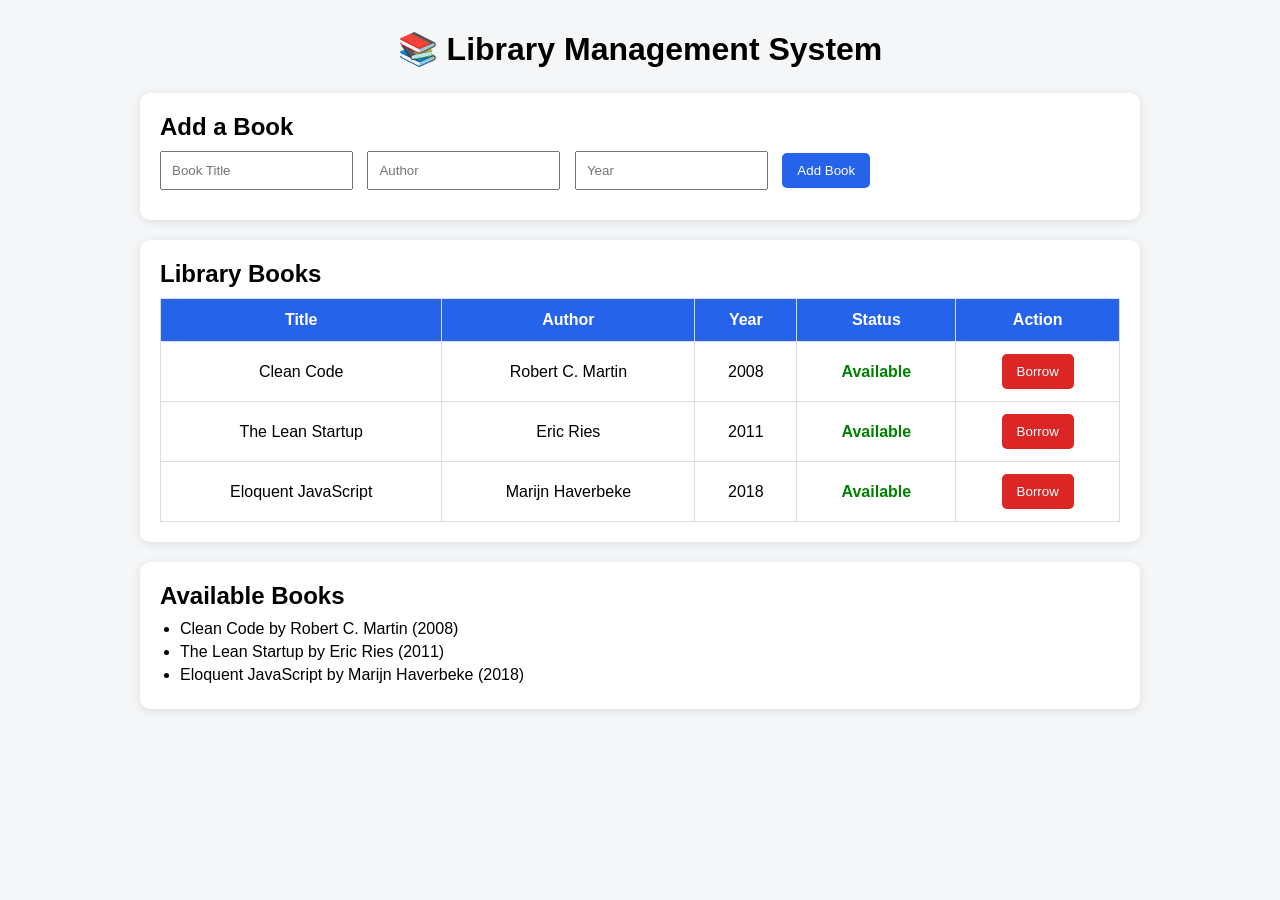
<file: assignment1/LibraryManagementSystem/templates/index.html>
<!DOCTYPE html>
<html lang="en">
<head>
    <meta charset="UTF-8">
    <meta name="viewport" content="width=device-width, initial-scale=1.0">
    <title>Library Management System</title>
    <style>
        * {
            margin: 0;
            padding: 0;
            box-sizing: border-box;
        }

        body {
            font-family: Arial, sans-serif;
            background: #f4f6f8;
            padding: 30px;
        }

        .container {
            max-width: 1000px;
            margin: auto;
        }

        h1 {
            text-align: center;
            margin-bottom: 25px;
        }

        h2 {
            margin-bottom: 10px;
        }

        .form-section,
        .books-section,
        .available-section {
            background: white;
            padding: 20px;
            margin-bottom: 20px;
            border-radius: 10px;
            box-shadow: 0 2px 10px rgba(0,0,0,0.1);
        }

        input {
            padding: 10px;
            margin-right: 10px;
            margin-bottom: 10px;
        }

        button {
            padding: 10px 15px;
            border: none;
            background: #2563eb;
            color: white;
            cursor: pointer;
            border-radius: 5px;
        }

        button:hover {
            opacity: 0.9;
        }

        .borrow-btn {
            background: #dc2626;
        }

        .return-btn {
            background: #16a34a;
        }

        table {
            width: 100%;
            border-collapse: collapse;
        }

        th,
        td {
            border: 1px solid #ddd;
            padding: 12px;
            text-align: center;
        }

        th {
            background: #2563eb;
            color: white;
        }

        .available {
            color: green;
            font-weight: bold;
        }

        .borrowed {
            color: red;
            font-weight: bold;
        }

        ul {
            padding-left: 20px;
        }

        li {
            margin-bottom: 5px;
        }
    </style>
</head>
<body>

    <div class="container">
        <h1>📚 Library Management System</h1>

        <div class="form-section">
            <h2>Add a Book</h2>

            <input type="text" id="title" placeholder="Book Title" required>
            <input type="text" id="author" placeholder="Author" required>
            <input type="number" id="year" placeholder="Year" required>

            <button id="addBookBtn">Add Book</button>
        </div>

        <div class="books-section">
            <h2>Library Books</h2>

            <table>
                <thead>
                    <tr>
                        <th>Title</th>
                        <th>Author</th>
                        <th>Year</th>
                        <th>Status</th>
                        <th>Action</th>
                    </tr>
                </thead>

                <tbody id="bookTableBody">
                </tbody>
            </table>
        </div>

        <div class="available-section">
            <h2>Available Books</h2>
            <ul id="availableBooksList"></ul>
        </div>
    </div>

    <script>
        class Book {
            constructor(title, author, year) {
                this.title = title;
                this.author = author;
                this.year = year;
                this.available = true;
            }
        }

        class Library {
            constructor() {
                this.books = [];
            }

            addBook(book) {
                this.books.push(book);
            }

            borrowBook(title) {
                const book = this.books.find(
                    b => b.title === title
                );

                if (book && book.available) {
                    book.available = false;
                }
            }

            returnBook(title) {
                const book = this.books.find(
                    b => b.title === title
                );

                if (book) {
                    book.available = true;
                }
            }

            listAvailableBooks() {
                return this.books.filter(
                    b => b.available
                );
            }
        }

        const library = new Library();

        const titleInput = document.getElementById("title");
        const authorInput = document.getElementById("author");
        const yearInput = document.getElementById("year");

        const addBookBtn = document.getElementById("addBookBtn");
        const bookTableBody = document.getElementById("bookTableBody");
        const availableBooksList = document.getElementById("availableBooksList");

        function renderBooks() {

            bookTableBody.innerHTML = "";

            library.books.forEach(book => {

                const row = document.createElement("tr");

                row.innerHTML = `
                    <td>${book.title}</td>
                    <td>${book.author}</td>
                    <td>${book.year}</td>
                    <td class="${book.available ? 'available' : 'borrowed'}">
                        ${book.available ? 'Available' : 'Borrowed'}
                    </td>
                    <td>
                        ${
                            book.available
                            ? `<button class="borrow-btn" onclick="borrowBook('${book.title}')">Borrow</button>`
                            : `<button class="return-btn" onclick="returnBook('${book.title}')">Return</button>`
                        }
                    </td>
                `;

                bookTableBody.appendChild(row);
            });

            renderAvailableBooks();
        }

        function renderAvailableBooks() {

            availableBooksList.innerHTML = "";

            const availableBooks = library.listAvailableBooks();

            availableBooks.forEach(book => {

                const li = document.createElement("li");

                li.textContent =
                    `${book.title} by ${book.author} (${book.year})`;

                availableBooksList.appendChild(li);
            });
        }

        function borrowBook(title) {

            library.borrowBook(title);

            renderBooks();
        }

        function returnBook(title) {

            library.returnBook(title);

            renderBooks();
        }

        addBookBtn.addEventListener("click", () => {

            const title = titleInput.value.trim();
            const author = authorInput.value.trim();
            const year = yearInput.value.trim();

            if (!title || !author || !year) {
                alert("Please fill all fields");
                return;
            }

            const book = new Book(
                title,
                author,
                parseInt(year)
            );

            library.addBook(book);

            titleInput.value = "";
            authorInput.value = "";
            yearInput.value = "";

            renderBooks();
        });

        library.addBook(
            new Book("Clean Code", "Robert C. Martin", 2008)
        );

        library.addBook(
            new Book("The Lean Startup", "Eric Ries", 2011)
        );

        library.addBook(
            new Book("Eloquent JavaScript", "Marijn Haverbeke", 2018)
        );

        renderBooks();
    </script>

</body>
</html>
</file>
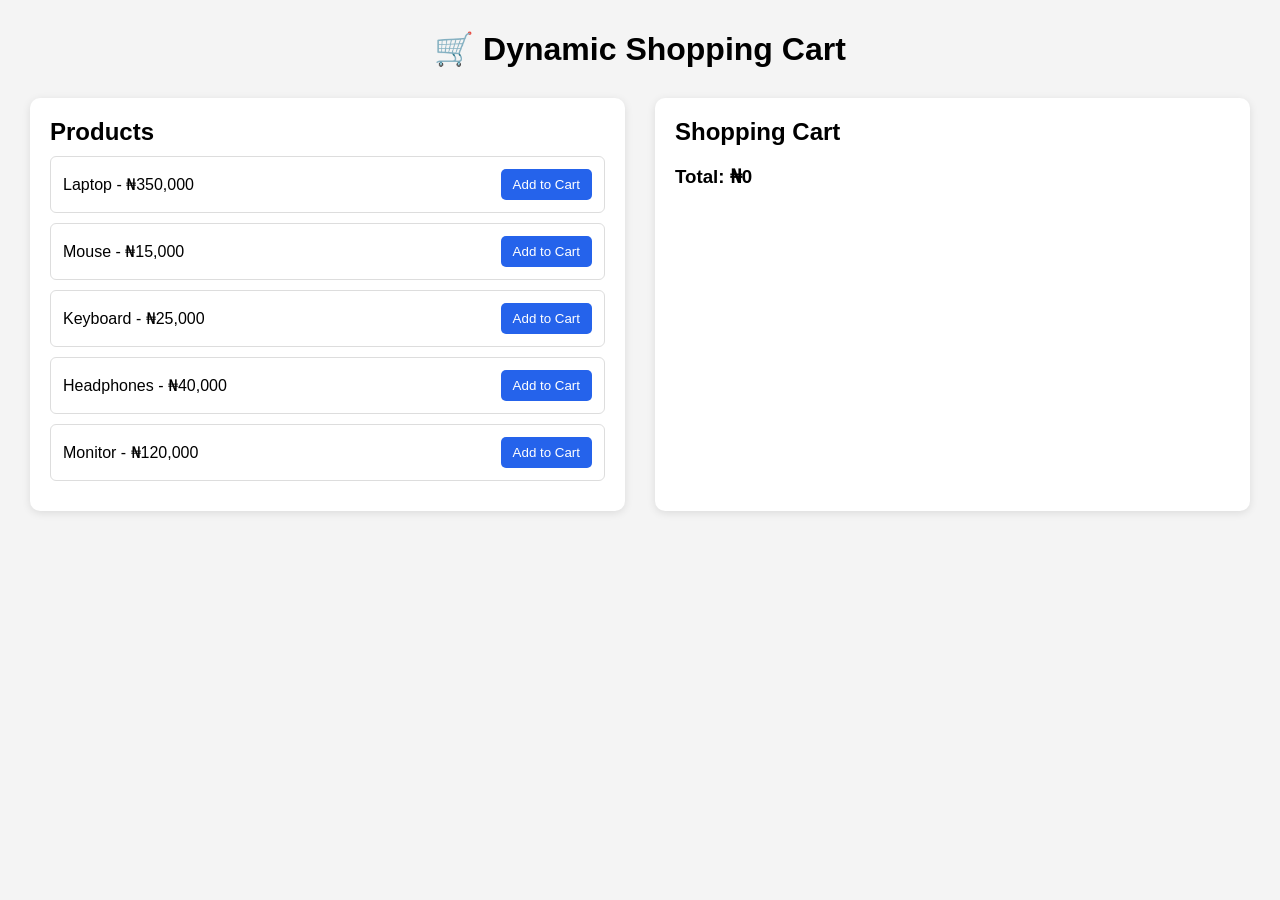
<file: assignment1/ShoppingCart/templates/index.html>
<!DOCTYPE html>
<html lang="en">
<head>
    <meta charset="UTF-8">
    <meta name="viewport" content="width=device-width, initial-scale=1.0">
    <title>Shopping Cart</title>
    <style>
        *{
    margin:0;
    padding:0;
    box-sizing:border-box;
}

body{
    font-family:Arial, sans-serif;
    background:#f4f4f4;
    padding:30px;
}

h1{
    text-align:center;
    margin-bottom:30px;
}

.container{
    display:flex;
    gap:30px;
}

.products-section,
.cart-section{
    flex:1;
    background:white;
    padding:20px;
    border-radius:10px;
    box-shadow:0 2px 8px rgba(0,0,0,0.1);
}

.product,
.cart-item{
    display:flex;
    justify-content:space-between;
    align-items:center;
    padding:12px;
    margin:10px 0;
    border:1px solid #ddd;
    border-radius:6px;
}

button{
    padding:8px 12px;
    border:none;
    border-radius:5px;
    cursor:pointer;
    color:white;
}

.add-btn{
    background:#2563eb;
}

.remove-btn{
    background:#dc2626;
}

h3{
    margin-top:20px;
}
    </style>
</head>
<body>

    <h1>🛒 Dynamic Shopping Cart</h1>

    <div class="container">

        <div class="products-section">
            <h2>Products</h2>

            <div id="products"></div>
        </div>

        <div class="cart-section">
            <h2>Shopping Cart</h2>

            <div id="cart-items"></div>

            <h3>Total: ₦<span id="total">0</span></h3>
        </div>

    </div>

    <script>
        const products = [
    {
        id: 1,
        name: "Laptop",
        price: 350000
    },
    {
        id: 2,
        name: "Mouse",
        price: 15000
    },
    {
        id: 3,
        name: "Keyboard",
        price: 25000
    },
    {
        id: 4,
        name: "Headphones",
        price: 40000
    },
    {
        id: 5,
        name: "Monitor",
        price: 120000
    }
];

const cart = [];

const productsContainer =
    document.getElementById("products");

const cartContainer =
    document.getElementById("cart-items");

const totalElement =
    document.getElementById("total");

function renderProducts() {

    productsContainer.innerHTML = "";

    products.forEach(product => {

        const div = document.createElement("div");

        div.classList.add("product");

        div.innerHTML = `
            <span>
                ${product.name}
                - ₦${product.price.toLocaleString()}
            </span>

            <button
                class="add-btn"
                onclick="addToCart(${product.id})"
            >
                Add to Cart
            </button>
        `;

        productsContainer.appendChild(div);
    });
}

function addToCart(id) {

    const product =
        products.find(p => p.id === id);

    cart.push(product);

    renderCart();
}

function removeFromCart(index) {

    cart.splice(index, 1);

    renderCart();
}

function renderCart() {

    cartContainer.innerHTML = "";

    let total = 0;

    cart.forEach((item, index) => {

        total += item.price;

        const div = document.createElement("div");

        div.classList.add("cart-item");

        div.innerHTML = `
            <span>
                ${item.name}
                - ₦${item.price.toLocaleString()}
            </span>

            <button
                class="remove-btn"
                onclick="removeFromCart(${index})"
            >
                Remove
            </button>
        `;

        cartContainer.appendChild(div);
    });

    totalElement.textContent =
        total.toLocaleString();
}

renderProducts();
    </script>

</body>
</html>
</file>
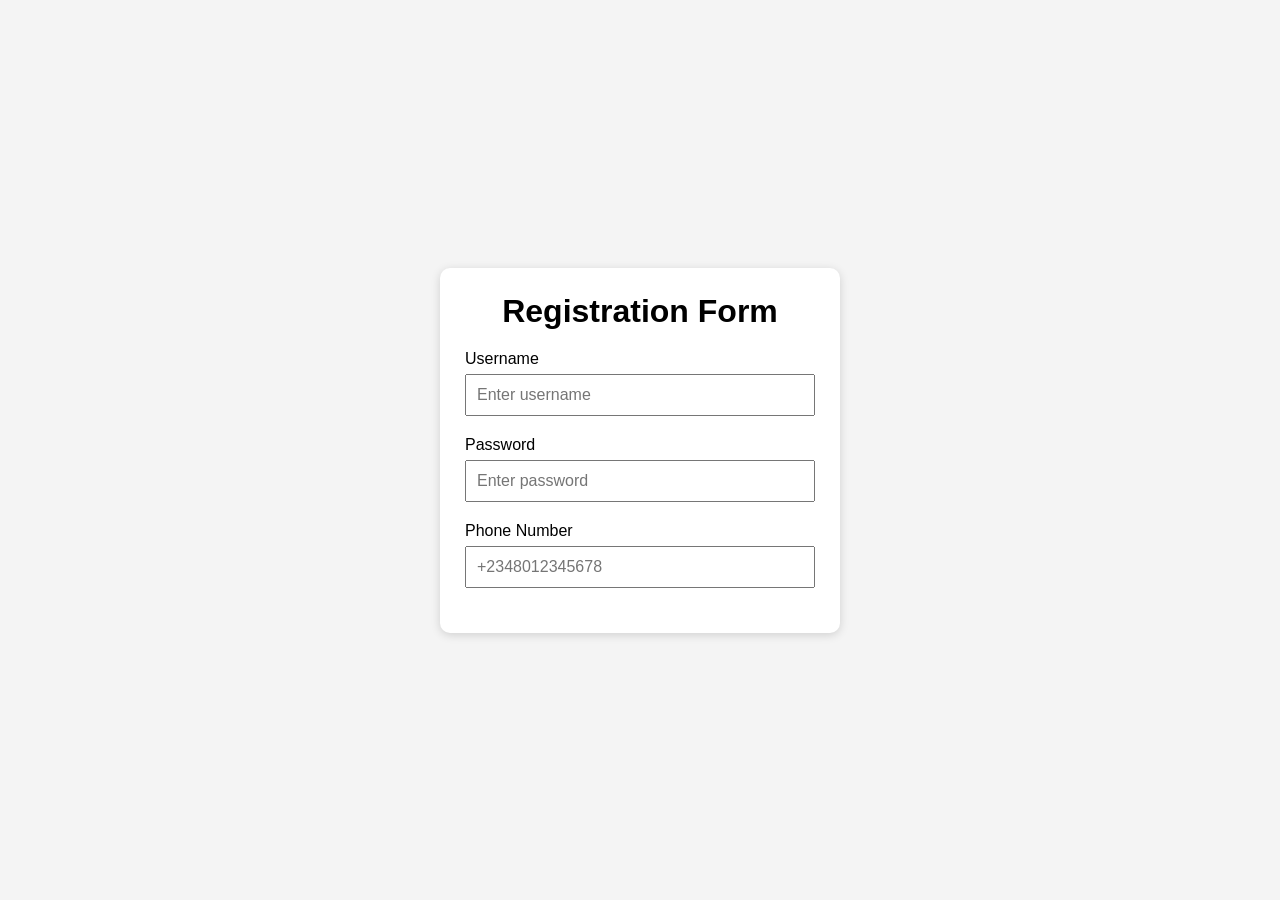
<file: form.html>
<!DOCTYPE html>
<html lang="en">
<head>
    <meta charset="UTF-8">
    <meta name="viewport" content="width=device-width, initial-scale=1.0">
    <title>Registration Validator</title>
    <link rel="stylesheet" href="form.css">
</head>
<body>

<div class="container">

    <h1>Registration Form</h1>

    <div class="field">

        <label>Username</label>

        <input
            type="text"
            id="username"
            placeholder="Enter username"
        >

        <small id="usernameFeedback"></small>

    </div>

    <div class="field">

        <label>Password</label>

        <input
            type="password"
            id="password"
            placeholder="Enter password"
        >

        <small id="passwordFeedback"></small>

    </div>

    <div class="field">

        <label>Phone Number</label>

        <input
            type="text"
            id="phone"
            placeholder="+2348012345678"
        >

        <small id="phoneFeedback"></small>

    </div>

</div>

<script src="form.js"></script>

</body>
</html>
</file>
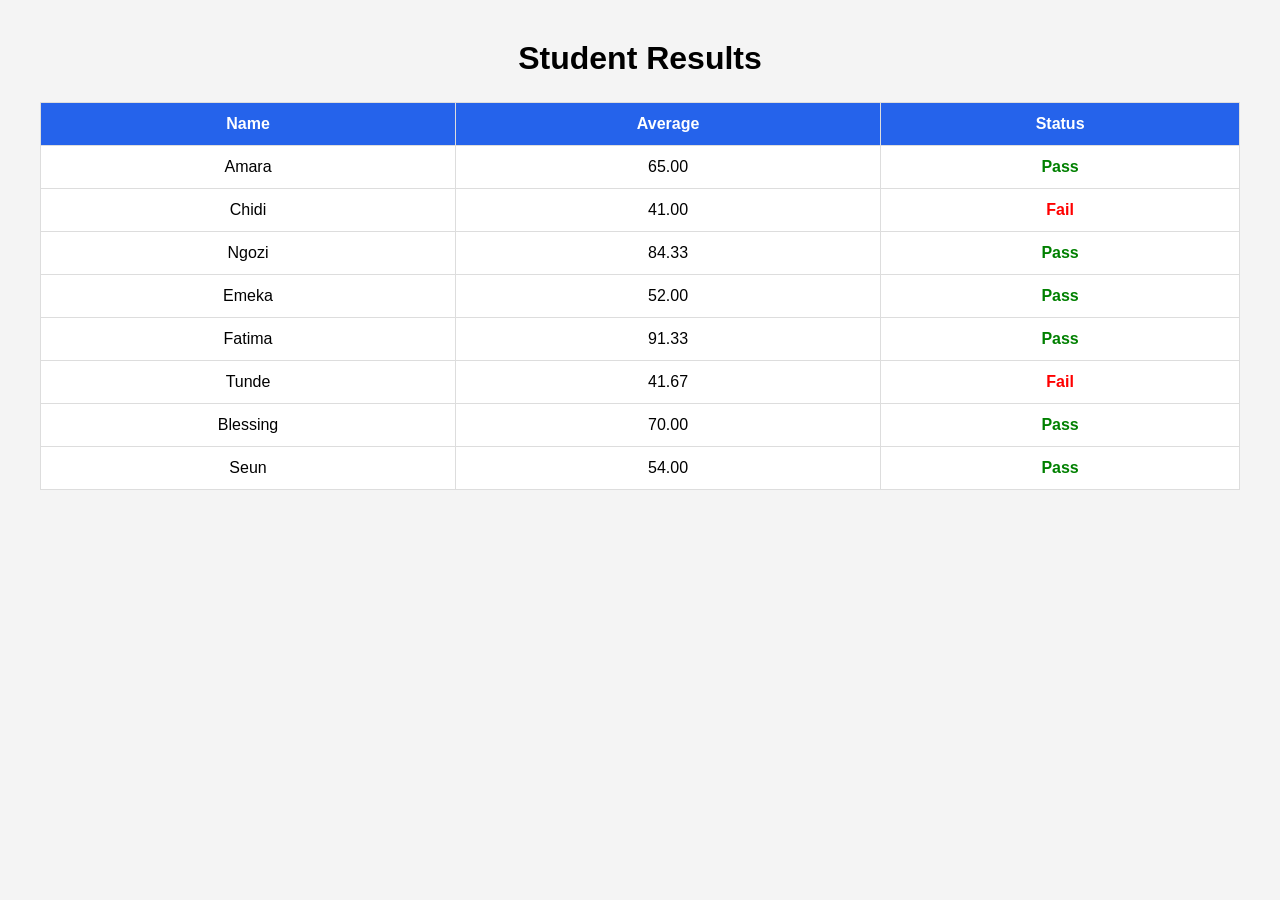
<file: parse_result_json.html>
<!DOCTYPE html>
<html lang="en">
<head>
    <meta charset="UTF-8">
    <meta name="viewport" content="width=device-width, initial-scale=1.0">
    <title>Student Results</title>
    <link rel="stylesheet" href="parse_result_json_style.css">
</head>
<body>

    <h1>Student Results</h1>

    <table>
        <thead>
            <tr>
                <th>Name</th>
                <th>Average</th>
                <th>Status</th>
            </tr>
        </thead>

        <tbody id="resultsTable"></tbody>

    </table>

    <script src="parse_result_json_script.js"></script>

</body>
</html>
</file>
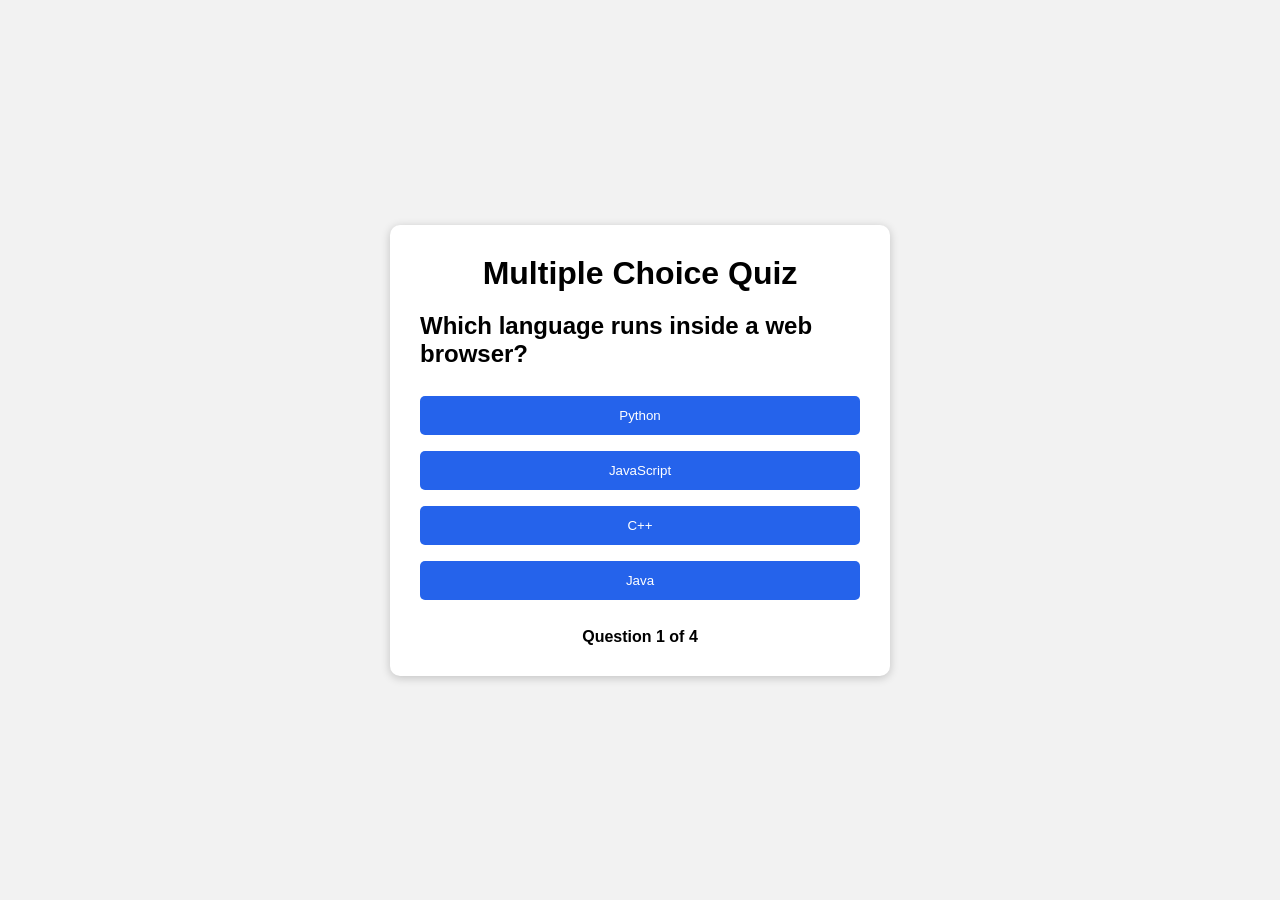
<file: assignment1/trivia_quiz.html>
<!DOCTYPE html>
<html lang="en">
<head>
    <meta charset="UTF-8">
    <meta name="viewport" content="width=device-width, initial-scale=1.0">
    <title>Quiz App</title>
    <link rel="stylesheet" href="trivia_quiz_style.css">
</head>
<body>

<div class="quiz-container">

    <h1>Multiple Choice Quiz</h1>

    <h2 id="question"></h2>

    <div id="answers"></div>

    <p id="progress"></p>

</div>

<script src="trivia_quiz_script.js"></script>

</body>
</html>
</file>
<file: form.css>
*{
    margin:0;
    padding:0;
    box-sizing:border-box;
}

body{
    font-family:Arial,sans-serif;
    background:#f4f4f4;
    display:flex;
    justify-content:center;
    align-items:center;
    height:100vh;
}

.container{
    width:400px;
    background:white;
    padding:25px;
    border-radius:10px;
    box-shadow:0 2px 10px rgba(0,0,0,.15);
}

h1{
    text-align:center;
    margin-bottom:20px;
}

.field{
    margin-bottom:20px;
}

label{
    display:block;
    margin-bottom:6px;
}

input{
    width:100%;
    padding:10px;
    font-size:16px;
}

small{
    display:block;
    margin-top:5px;
    font-weight:bold;
}

.valid{
    color:green;
}

.invalid{
    color:red;
}
</file>
<file: parse_result_json_style.css>
*{
    margin:0;
    padding:0;
    box-sizing:border-box;
}

body{
    font-family:Arial,sans-serif;
    background:#f4f4f4;
    padding:40px;
}

.container{
    max-width:800px;
    margin:auto;
}

h1{
    text-align:center;
    margin-bottom:25px;
}

table{
    width:100%;
    border-collapse:collapse;
    background:white;
}

th,td{
    border:1px solid #ddd;
    padding:12px;
    text-align:center;
}

th{
    background:#2563eb;
    color:white;
}

.pass{
    color:green;
    font-weight:bold;
}

.fail{
    color:red;
    font-weight:bold;
}
</file>
<file: assignment1/trivia_quiz_style.css>
*{
    margin:0;
    padding:0;
    box-sizing:border-box;
}

body{
    font-family:Arial, sans-serif;
    background:#f2f2f2;
    display:flex;
    justify-content:center;
    align-items:center;
    height:100vh;
}

.quiz-container{
    width:500px;
    background:white;
    padding:30px;
    border-radius:10px;
    box-shadow:0 2px 10px rgba(0,0,0,.2);
    transition:.3s;
}

h1{
    text-align:center;
    margin-bottom:20px;
}

h2{
    margin-bottom:20px;
}

button{
    width:100%;
    padding:12px;
    margin:8px 0;
    border:none;
    background:#2563eb;
    color:white;
    border-radius:5px;
    cursor:pointer;
}

button:hover{
    opacity:.9;
}

.correct{
    background:#22c55e !important;
}

.wrong{
    background:#ef4444 !important;
}

#progress{
    margin-top:20px;
    text-align:center;
    font-weight:bold;
}
</file>
